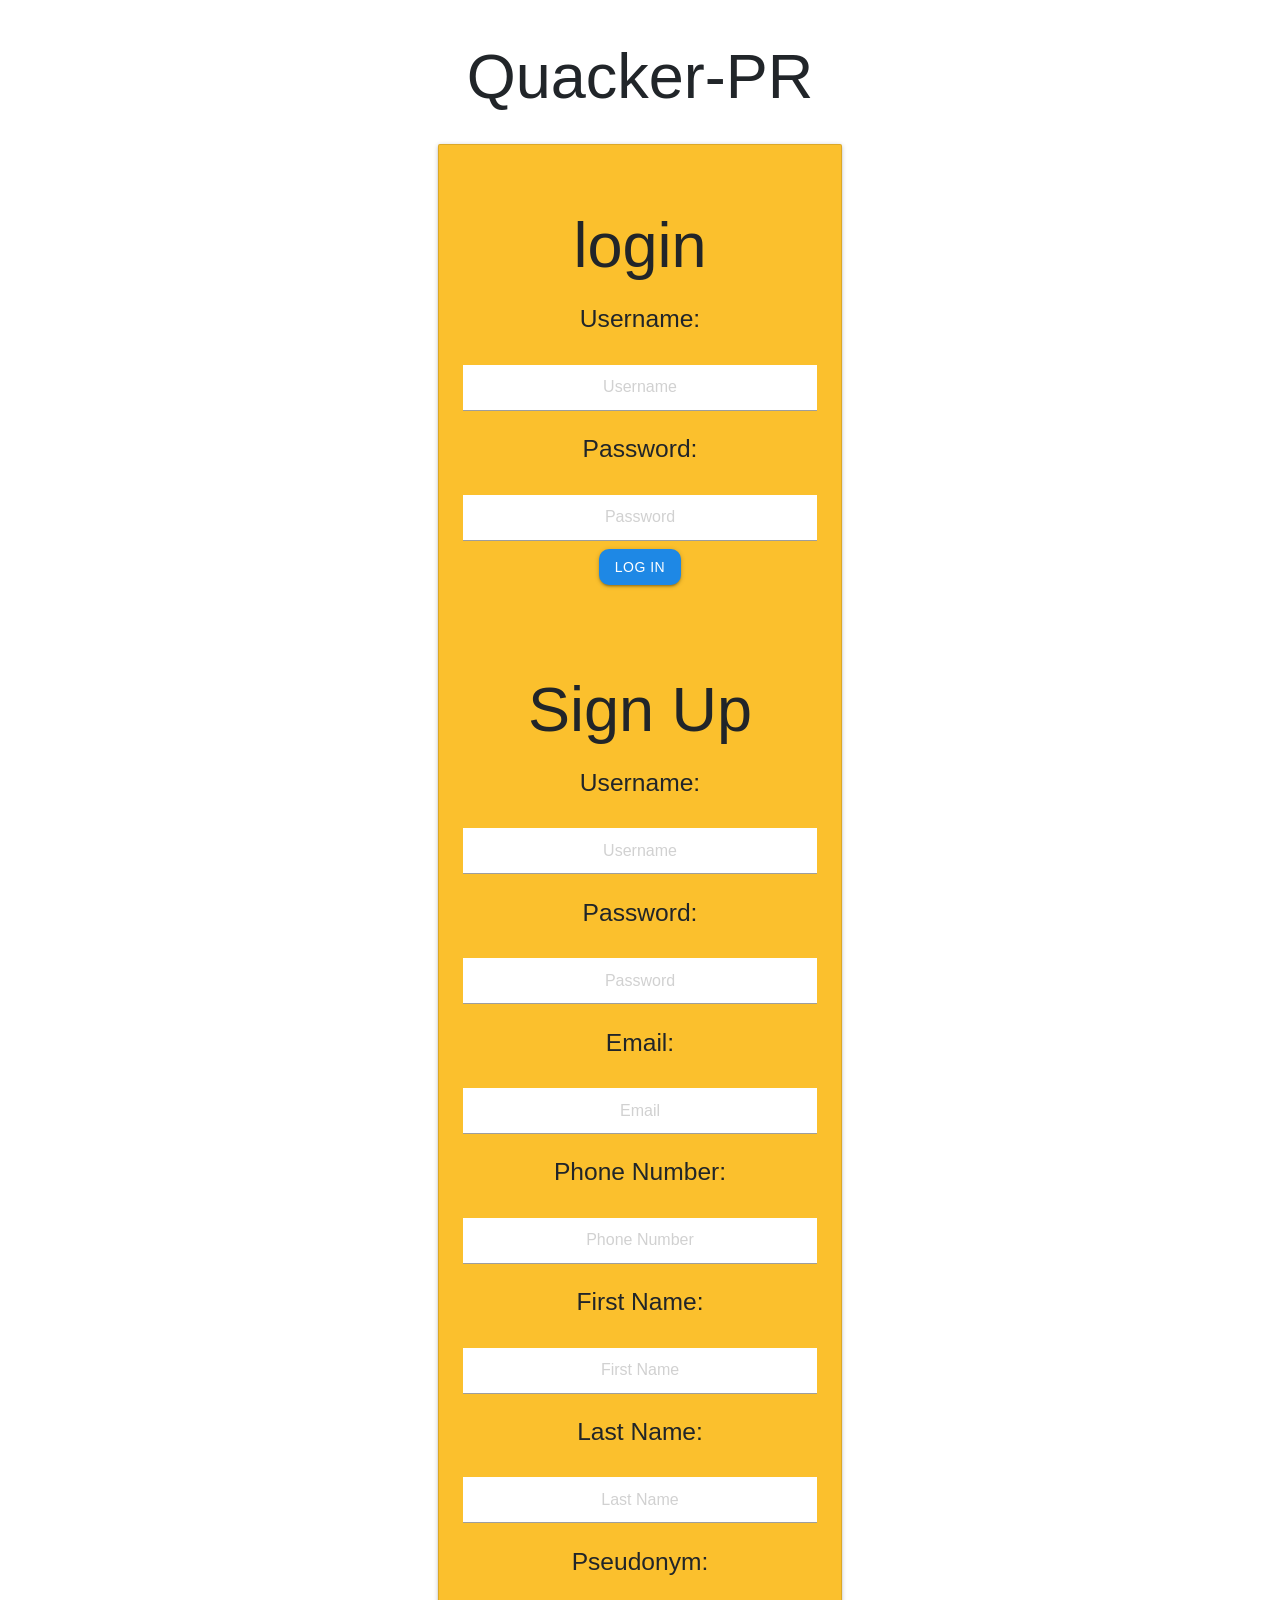
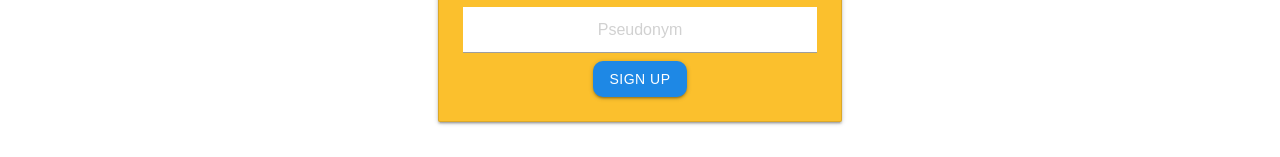
<file: index.html>
<!DOCTYPE html>
<html lang="en" ng-app="AppChat">
<head>
    <meta charset="UTF-8">
    <title>App Chat</title>

     <meta name="viewport" content="width=device-width, initial-scale=1.0">
    <!-- Bootstrap -->
 	<link href="css/bootstrap.css" rel="stylesheet">
    <script src="js/bootstrap.js"></script>
    <script src="js/bootstrap.bundle.js"></script>

    <!-- Materialize -->
    <link href = "css/materialize.css" rel = "stylesheet">
    <script src="js/materialize.js"></script>
    <!-- AngularJS -->
    <script src="js/angular.js"></script>
    <script src="js/angular-route.js"></script>
    <link href="https://fonts.googleapis.com/icon?family=Material+Icons" rel="stylesheet">

</head>
<body>
    <center><h1><strong>Quacker-PR</strong></h1></center>
    <ng-view>
    </ng-view>
    <script type="text/javascript" src="appjs/main.js"></script>
    <script type="text/javascript" src="appjs/chat.js"></script>
    <script type="text/javascript" src="appjs/login.js"></script>
    <script type="text/javascript" src="appjs/chatlist.js"></script>
    <script type="text/javascript" src="appjs/messageinfo.js"></script>
    <script type="text/javascript" src="appjs/participantsAdd.js"></script>
    <script type="text/javascript" src="appjs/contactsAdd.js"></script>
</body>
</html>
</file>
